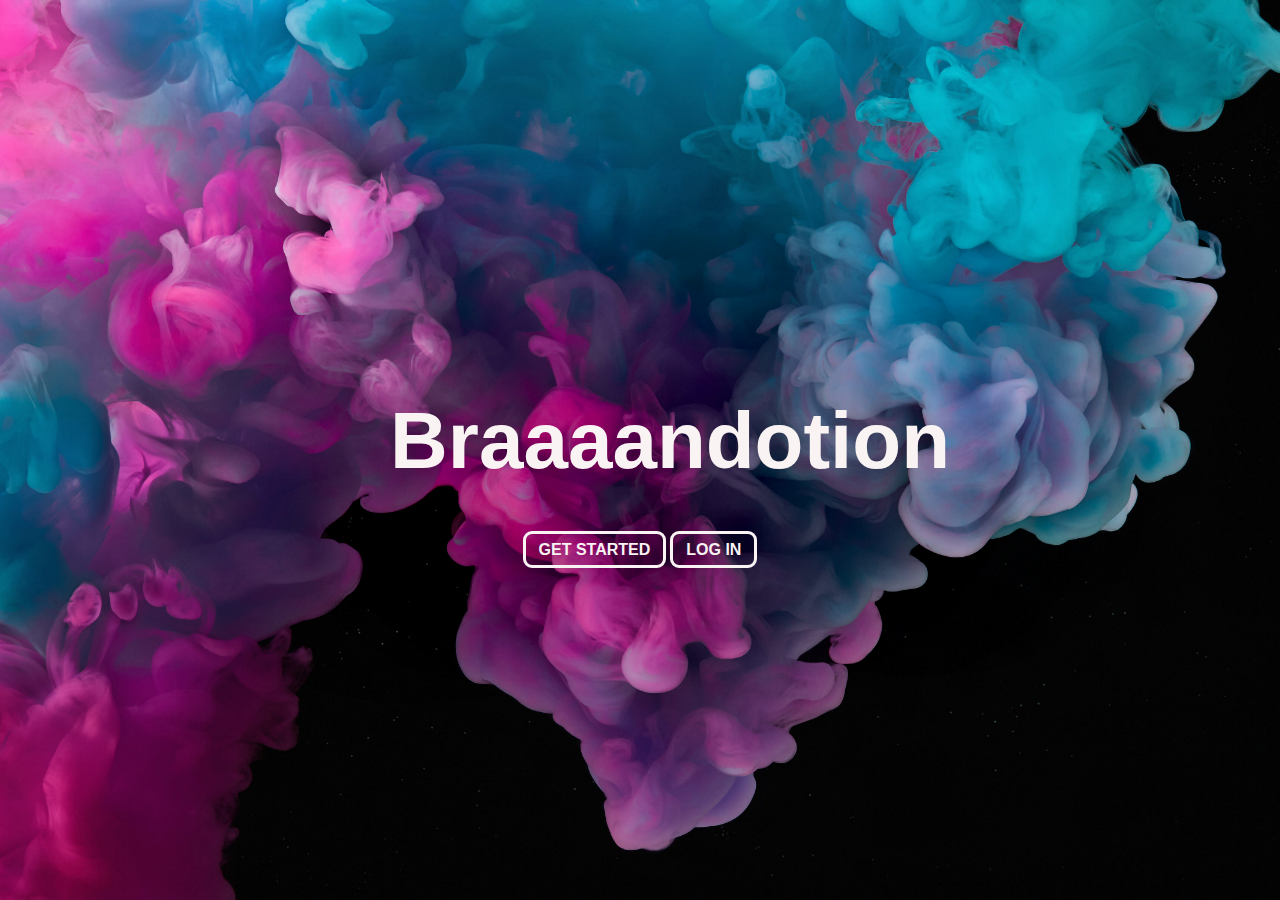
<file: companyV2/companyV2/src/main/resources/static/index.html>
<!DOCTYPE html>
<head>
    <meta charset="utf-8">
    <title>Greetings</title>
    <link rel="stylesheet" type="text/css" href="style.css">
</head>
<body>
<section class="b1">
    <div class="in1">
        <div class="content">
            <h1>Braaaandotion</h1>
            <a class="btn" href="registration">GET STARTED</a>
            <a class="btn" href="loginCompany">LOG IN</a>
        </div>
    </div>
</section>
</body>
</html>
<!--<a href="greeting">Greeting</a>-->
<!--<a href="registration">Registration</a>-->
</file>
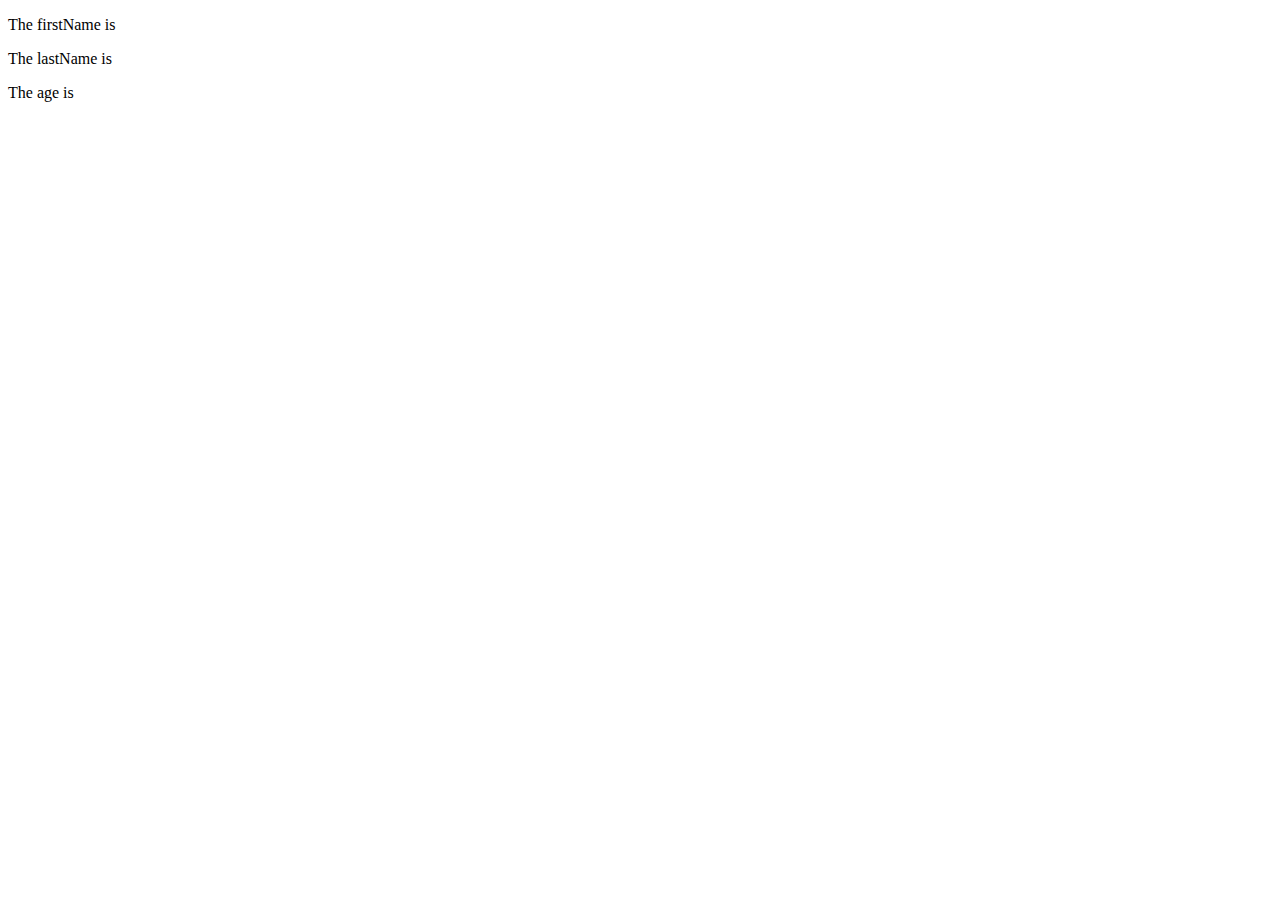
<file: companyV2/companyV2/src/main/resources/static/user.html>
<!DOCTYPE html>
<html>
<head>
    <title>Hello jQuery</title>
    <script src="https://ajax.googleapis.com/ajax/libs/jquery/1.12.4/jquery.min.js"></script>
    <script src="user.js"></script>
</head>
<body>

    <div>
        <p class="firstName">The firstName is </p>
        <p class="lastName">The lastName is </p>
        <p class="age">The age is </p>
    </div>

</body>
</html>
</file>
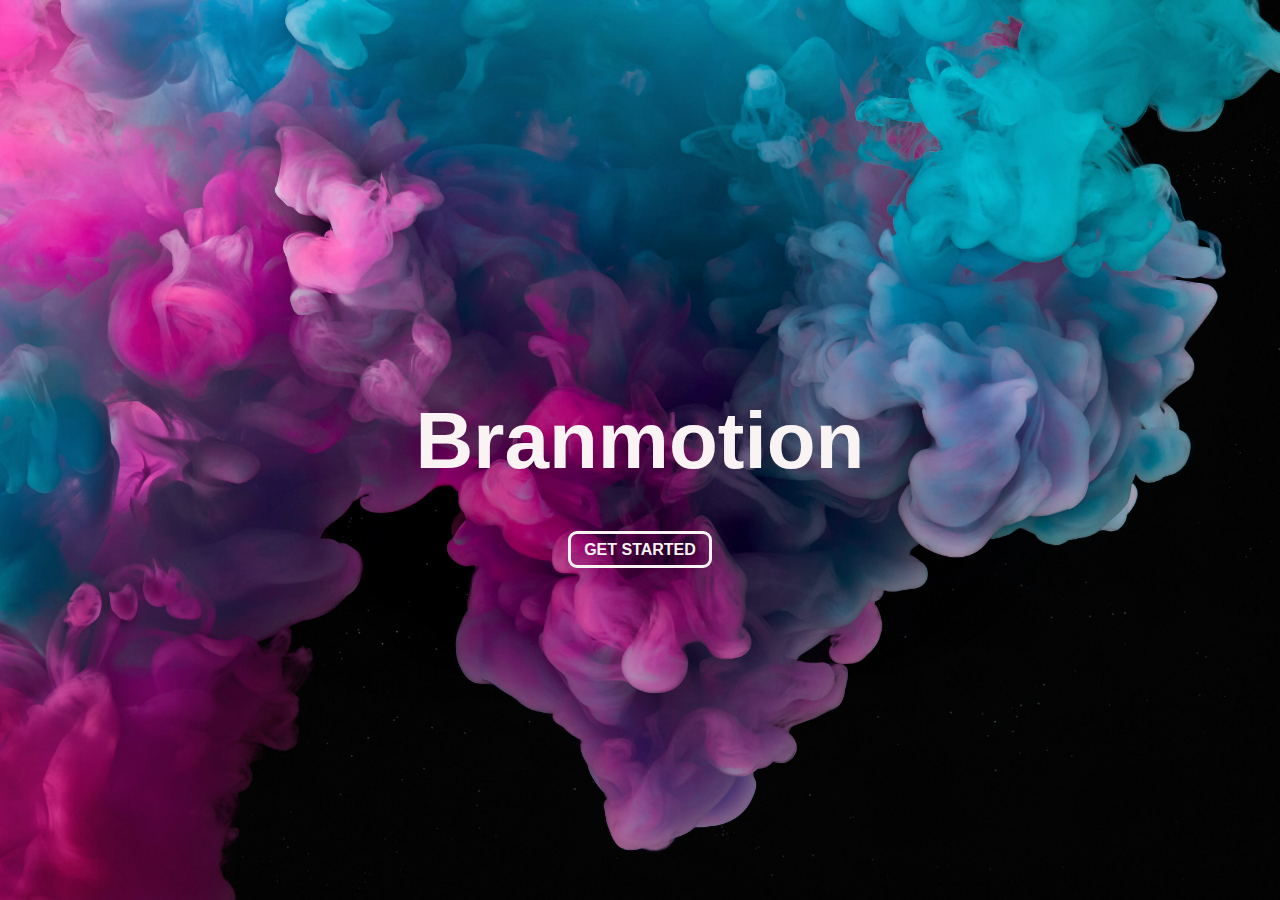
<file: companyV2/companyV2/src/main/webapp/WEB-INF/views/thyme.html>
<!DOCTYPE html>
<html xmlns:th="http://www.thymeleaf.org">
<head>
    <meta charset="utf-8">
    <title>Greetings</title>
    <link rel="stylesheet" type="text/css" href="../../../resources/static/style.css">
</head>
<body>
<section class="b1">
    <div class="in1">
        <div class="content">
            <h1>Branmotion</h1>
            <a class="btn" href="#">GET STARTED</a>
        </div>
    </div>
</section>
</body>
</html>
</file>
<file: companyV2/companyV2/src/main/resources/static/style.css>
html,body{
    margin: 0;
    padding: 0;
    width: 100%;
    height: 100%;
}
.b1{
    width: 100%;
    height: 100%;
    margin: auto;
    background: url(utils/bg.jpg) no-repeat 50% 50%;
    top: 0;
    display: table;
    background-size: cover;
}
.b1 .in1{
    display: table-cell;
    vertical-align: middle;
    width: 100%;
    max-width: none;
}
.content{
    max-width: 500px;
    margin: auto;
    text-align: center;
}
.content h1{
    font-family: 'Century Gothic',sans-serif;
    color: #f9f3f4;
    font-size: 500%;
    text-shadow: 0 0 300px #000;
}
.content .btn{
    border-radius: 9px;
    color: #f9f3f4;
    text-decoration: none;
    font-family: 'Century Gothic',sans-serif;
    border: 3px solid;
    padding: 7px 13px;
    font-weight: bold;
}
.content .btn:hover{
    color: #2196f3;
}
p{
    font-size: 160%;
    line-height: 200%;
    text-align: justify;
    margin: 3%;
    font-family: sans-serif;
}
</file>
